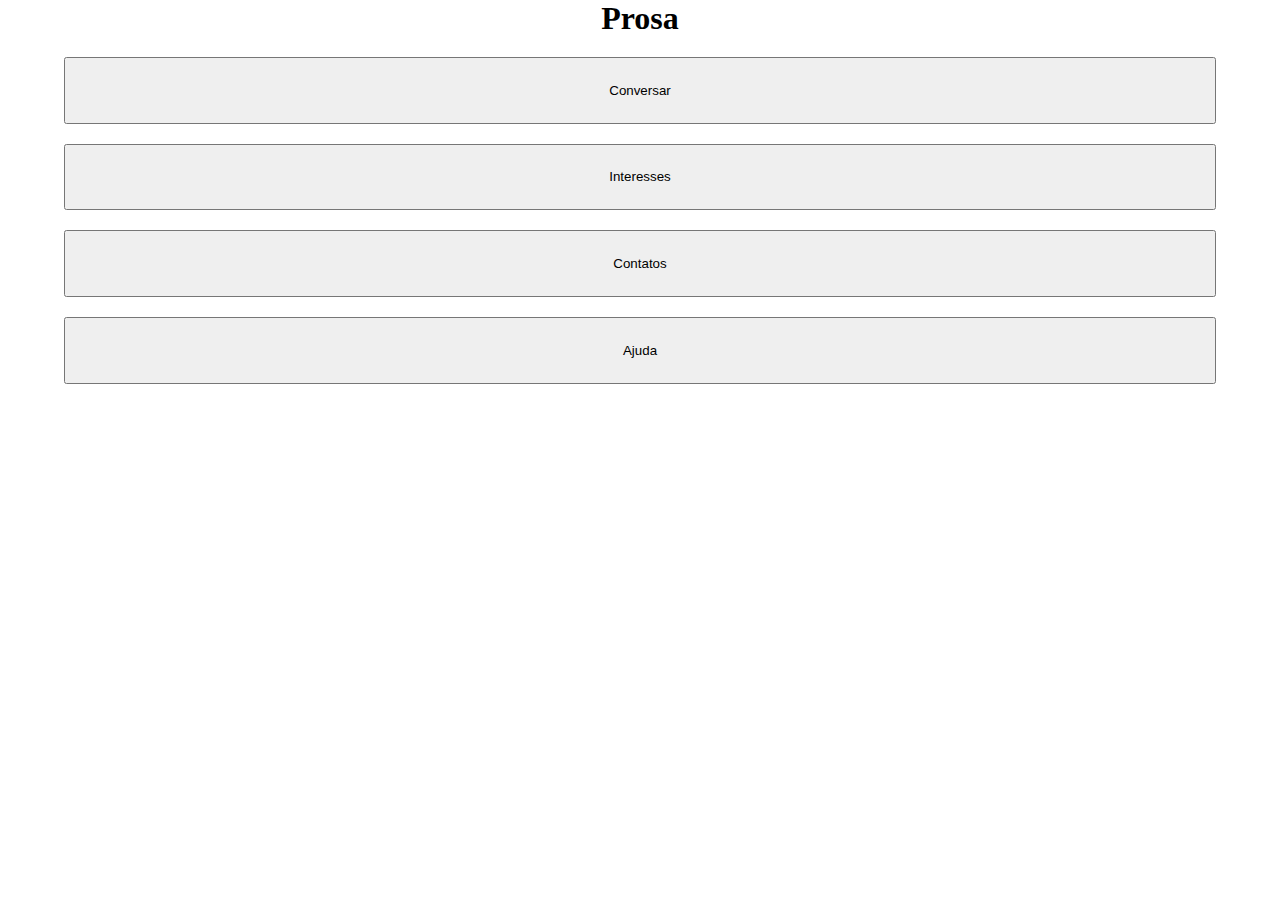
<file: index.html>
<!DOCTYPE html>
<html>
  <head>
    <meta charset="utf-8">
    <link rel="stylesheet" href="css/estilos-padrao.css">
    <title>Prosa</title>
  </head>
  <body>
    <header>
      <h1>Prosa</h1>
    </header>
    <main id="menu">
      <button type="button" name="conversar" class="item-menu" id="btn-conversar">Conversar</button>
      <button type="button" name="interesses" class="item-menu" id="btn-interesses">Interesses</button>
      <button type="button" name="contatos" class="item-menu" id="btn-contatos">Contatos</button>
      <button type="button" name="ajuda" class="item-menu" id="btn-ajuda">Ajuda</button>
    </main>
  </body>
</html>
</file>
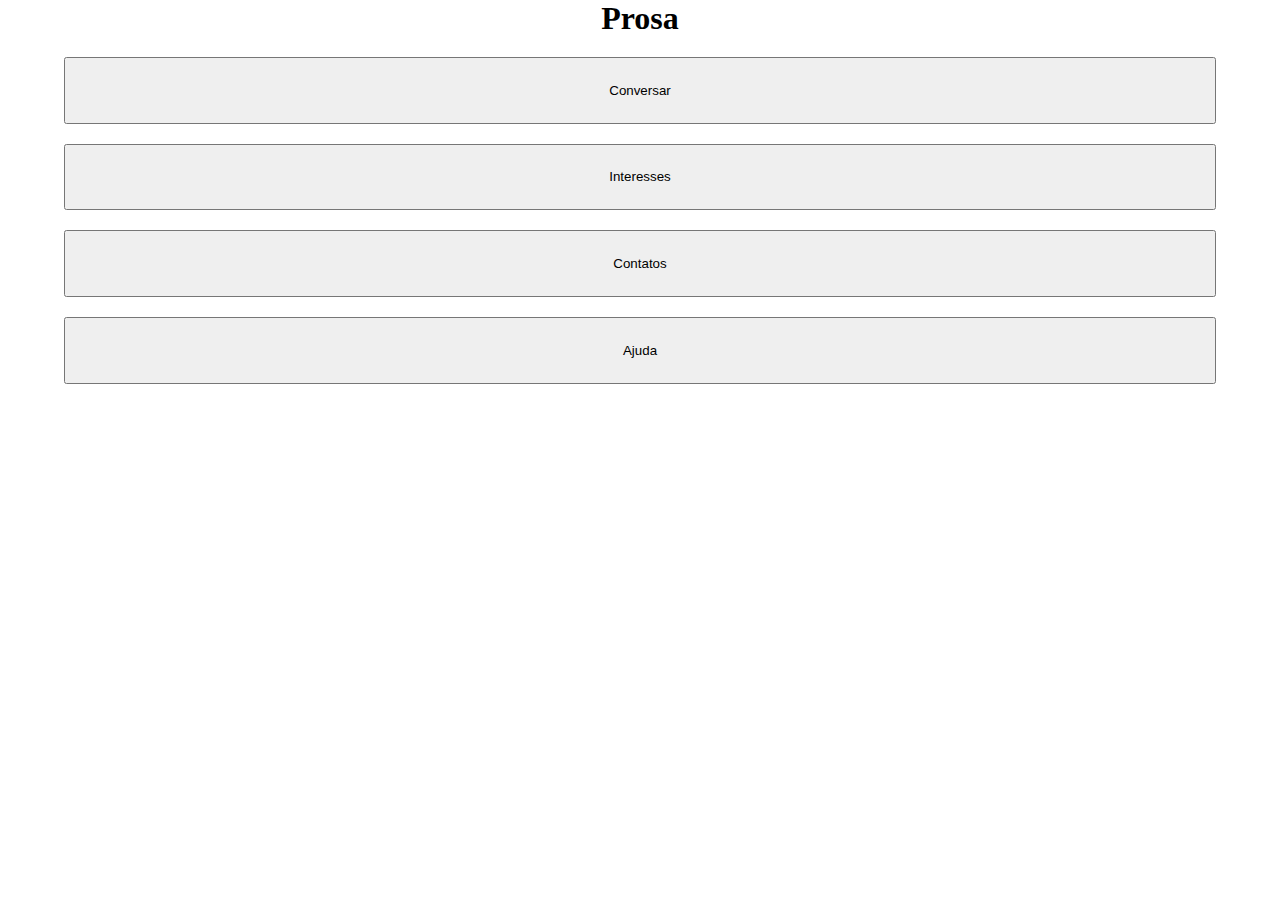
<file: inicio.html>
<!DOCTYPE html>
<html>
  <head>
    <meta charset="utf-8">
    <link rel="stylesheet" href="css/estilos-padrao.css">
    <title>Prosa</title>
  </head>
  <body>
    <header>
      <h1>Prosa</h1>
    </header>
    <main>
      <button type="button" name="conversar" class="item-menu" id="btn-conversar">Conversar</button>
      <button type="button" name="interesses" class="item-menu" id="btn-interesses">Interesses</button>
      <button type="button" name="contatos" class="item-menu" id="btn-contatos">Contatos</button>
      <button type="button" name="ajuda" class="item-menu" id="btn-ajuda">Ajuda</button>
    </main>
  </body>
</html>
</file>
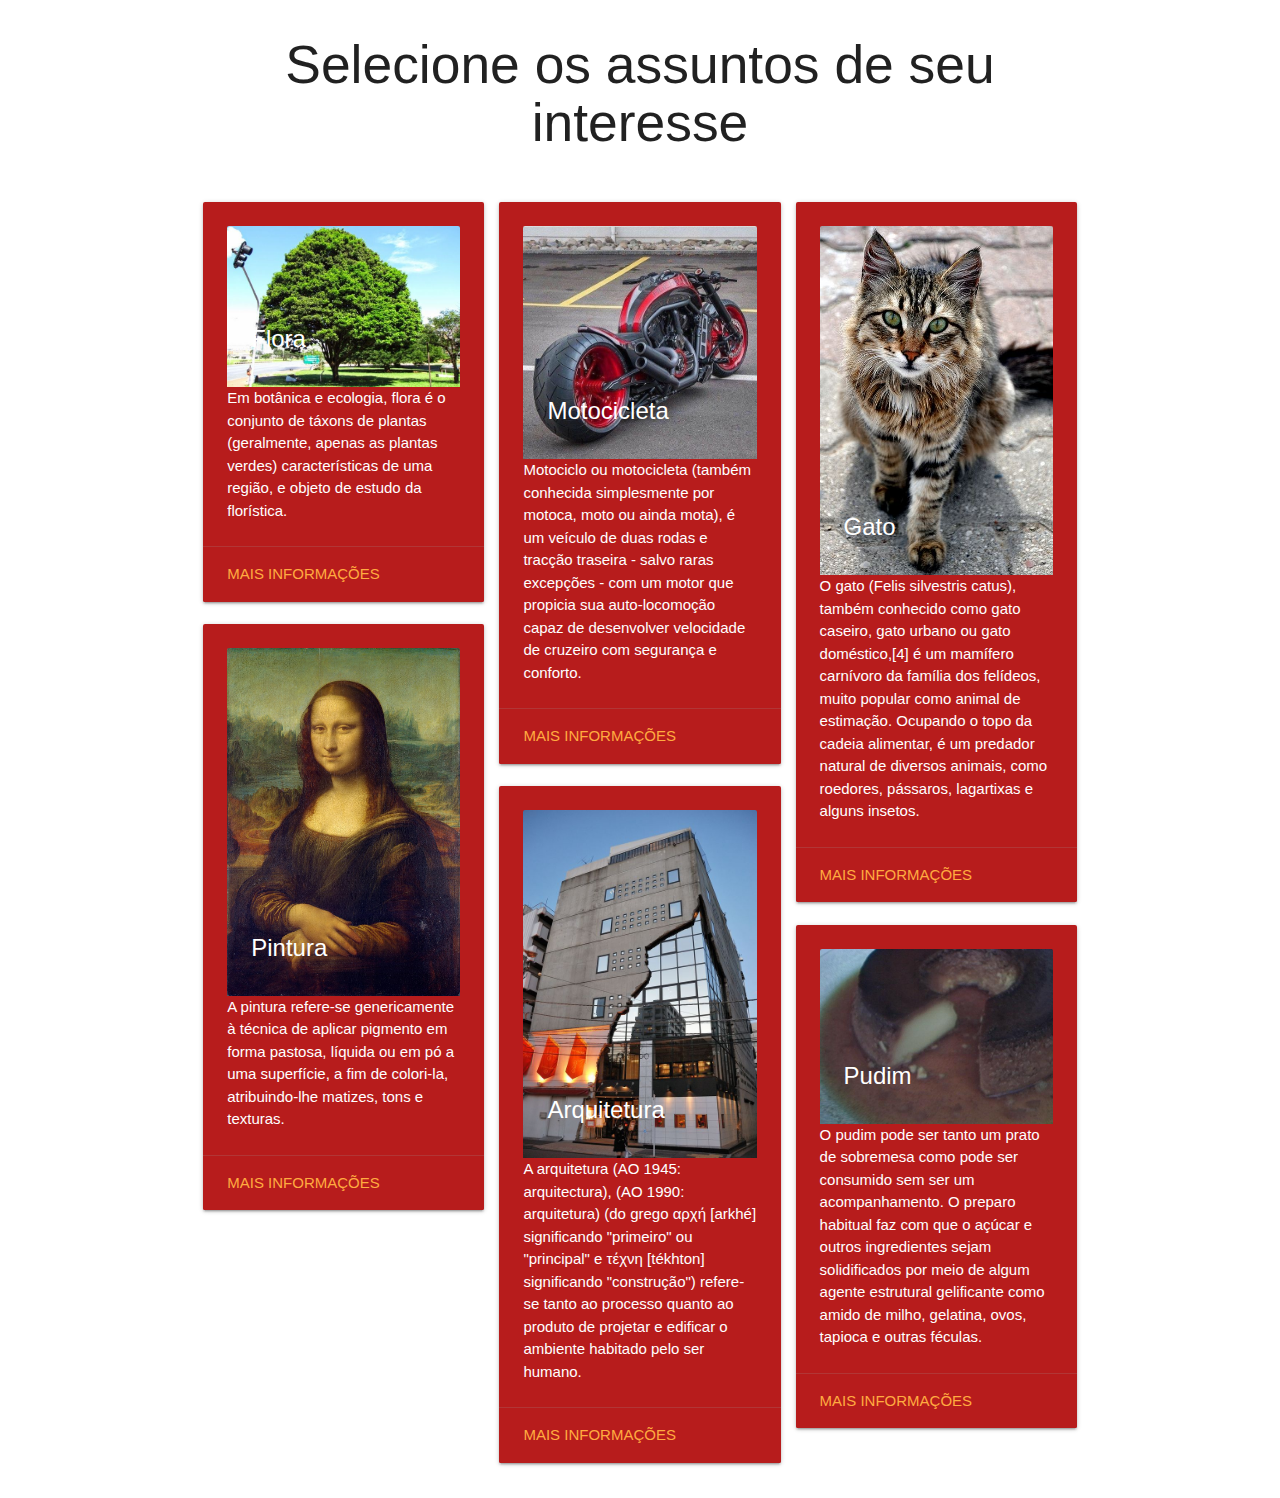
<file: interesses.html>
<!doctype html>
<html>
<head>
  <meta charset="UTF-8" />
  <title>Meus interesses</title>
  <link rel="stylesheet" href="css/materialize.min.css">
  <link rel="stylesheet" href="css/materialize.marretada.css">
  <script src="js/materialize.min.js"></script>
</head>
<body>
  <div class="container">
    <div class="row">
      <div class="col s12">
        <h2 class='text-center'>Selecione os assuntos de seu interesse</h2>
      </div>
    </div>
    <div class="row">
      <div class="col s12 cards-container">
        <div class="card red darken-4">
          <div class="card-content white-text">
            <div class="card-image">
              <img src="images/flora.jpg">
              <span class="card-title">Flora</span>
            </div>
            <p>Em botânica e ecologia, flora é o conjunto de táxons de plantas (geralmente, apenas as plantas verdes) características de uma região, e objeto de estudo da florística.</p>
          </div>
          <div class="card-action">
            <a href="https://pt.wikipedia.org/wiki/Flora">Mais informações</a>
          </div>
        </div>
        <div class="card red darken-4">
          <div class="card-content white-text">
            <div class="card-image">
              <img src="images/pintura.jpg">
              <span class="card-title">Pintura</span>
            </div>
            <p>A pintura refere-se genericamente à técnica de aplicar pigmento em forma pastosa, líquida ou em pó a uma superfície, a fim de colori-la, atribuindo-lhe matizes, tons e texturas.</p>
          </div>
          <div class="card-action">
            <a href="https://pt.wikipedia.org/wiki/Pintura">Mais informações</a>
          </div>
        </div>

        <div class="card red darken-4">
          <div class="card-content white-text">
            <div class="card-image">
              <img src="images/motocicleta.jpg">
              <span class="card-title">Motocicleta</span>
            </div>
            <p>Motociclo ou motocicleta (também conhecida simplesmente por motoca, moto ou ainda mota), é um veículo de duas rodas e tracção traseira - salvo raras excepções - com um motor que propicia sua auto-locomoção capaz de desenvolver velocidade de cruzeiro com segurança e conforto.</p>
          </div>
          <div class="card-action">
            <a href="https://pt.wikipedia.org/wiki/Motocicleta">Mais informações</a>
          </div>
        </div>

        <div class="card red darken-4">
          <div class="card-content white-text">
            <div class="card-image">
              <img src="images/arquitetura.jpg">
              <span class="card-title">Arquitetura</span>
            </div>
            <p>A arquitetura (AO 1945: arquitectura), (AO 1990: arquitetura) (do grego αρχή [arkhé] significando "primeiro" ou "principal" e τέχνη [tékhton] significando "construção") refere-se tanto ao processo quanto ao produto de projetar e edificar o ambiente habitado pelo ser humano.</p>
          </div>
          <div class="card-action">
            <a href="https://pt.wikipedia.org/wiki/Arquitetura">Mais informações</a>
          </div>
        </div>

        <div class="card red darken-4">
          <div class="card-content white-text">
            <div class="card-image">
              <img src="images/gato.jpg">
              <span class="card-title">Gato</span>
            </div>
            <p>O gato (Felis silvestris catus), também conhecido como gato caseiro, gato urbano ou gato doméstico,[4] é um mamífero carnívoro da família dos felídeos, muito popular como animal de estimação. Ocupando o topo da cadeia alimentar, é um predador natural de diversos animais, como roedores, pássaros, lagartixas e alguns insetos.</p>
          </div>
          <div class="card-action">
            <a href="https://pt.wikipedia.org/wiki/Gato">Mais informações</a>
          </div>
        </div>

        <div class="card red darken-4">
          <div class="card-content white-text">
            <div class="card-image">
              <img src="images/pudim.jpg">
              <span class="card-title">Pudim</span>
            </div>
              <p>O pudim pode ser tanto um prato de sobremesa como pode ser consumido sem ser um acompanhamento. O preparo habitual faz com que o açúcar e outros ingredientes sejam solidificados por meio de algum agente estrutural gelificante como amido de milho, gelatina, ovos, tapioca e outras féculas.</p>
          </div>
          <div class="card-action">
            <a href="https://pt.wikipedia.org/wiki/Pudim">Mais informações</a>
          </div>
        </div>

      </div>
    </div>
  </div>
</body>
</html>
</file>
<file: css/estilos-padrao.css>
body, h1 {
  margin: 0;
}

header {
  display: flex;
  justify-content: center;
}

.item-menu {
  width: 90%;
  height: 5em;
  margin: 1.5em auto 0 auto;
  margin-left: auto;
  margin-right: auto;
  display:flex;
  flex-direction: column;
  justify-content: center;
}
</file>
